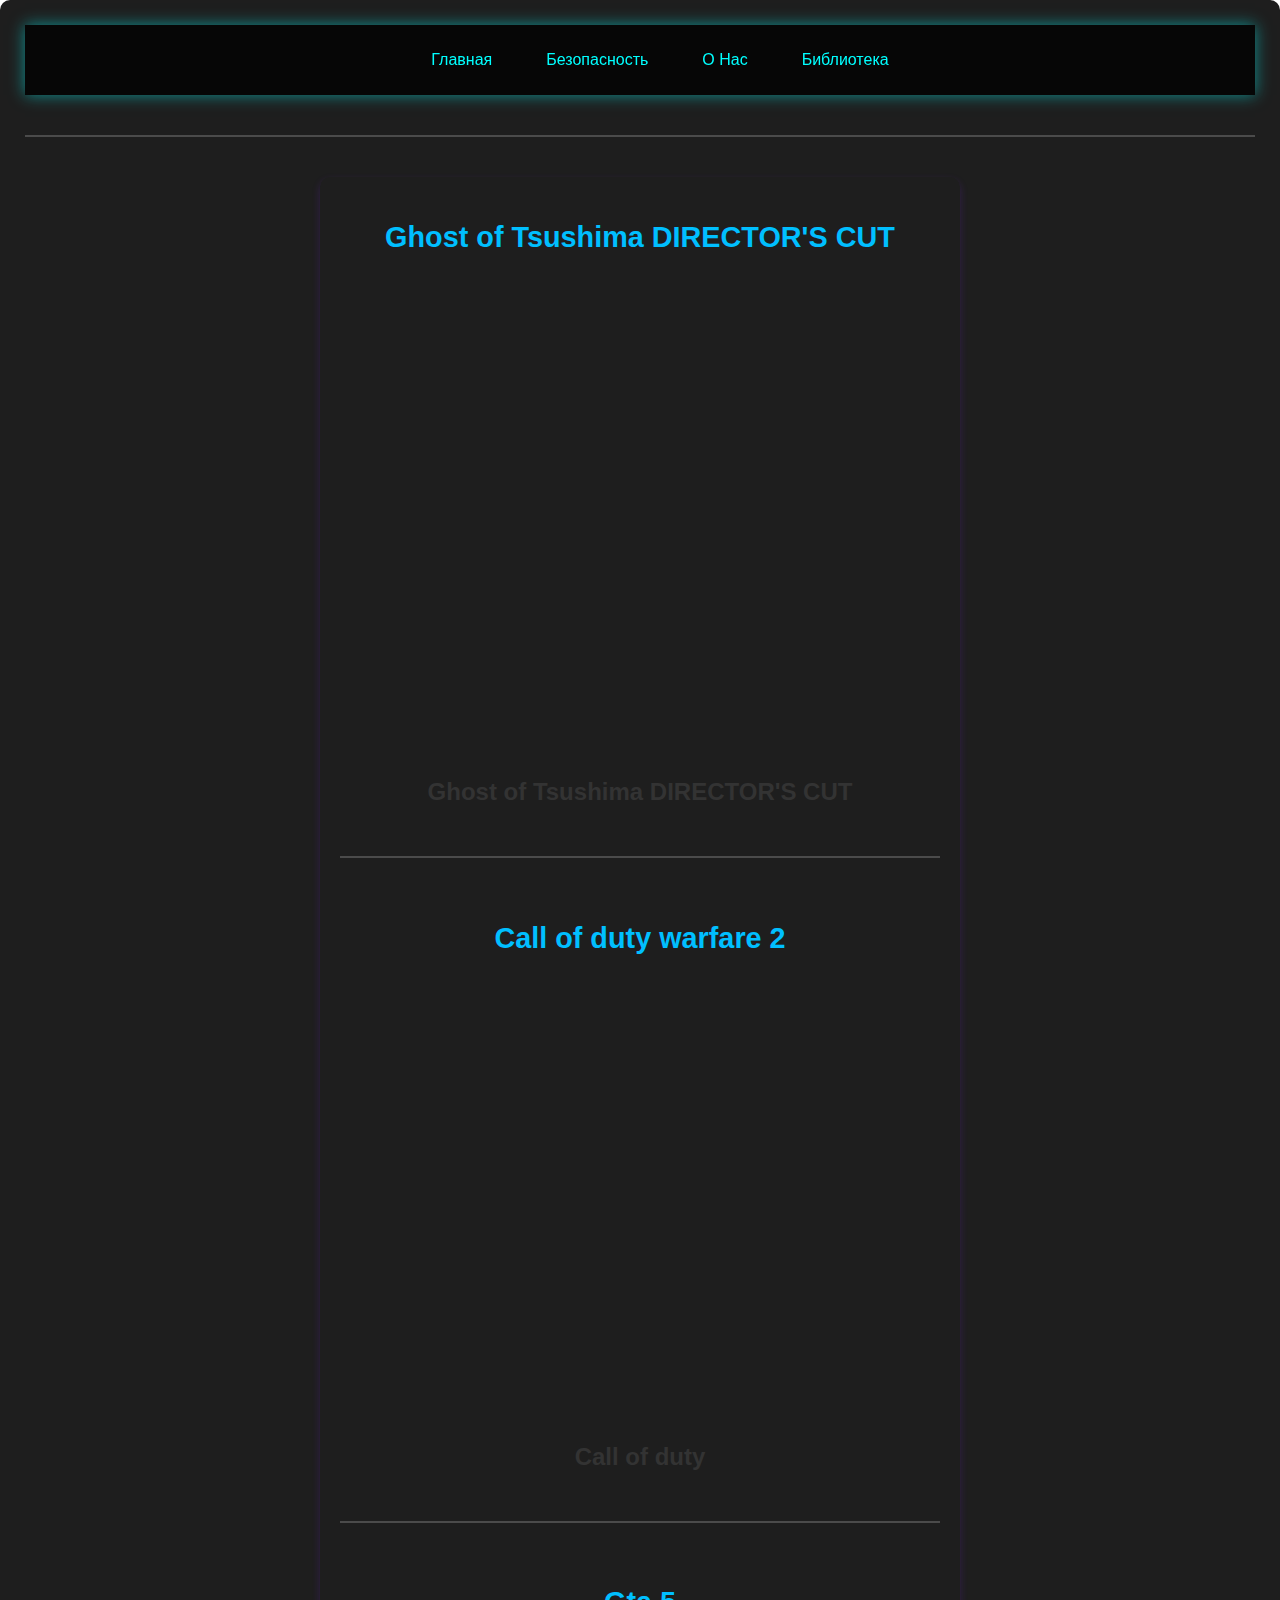
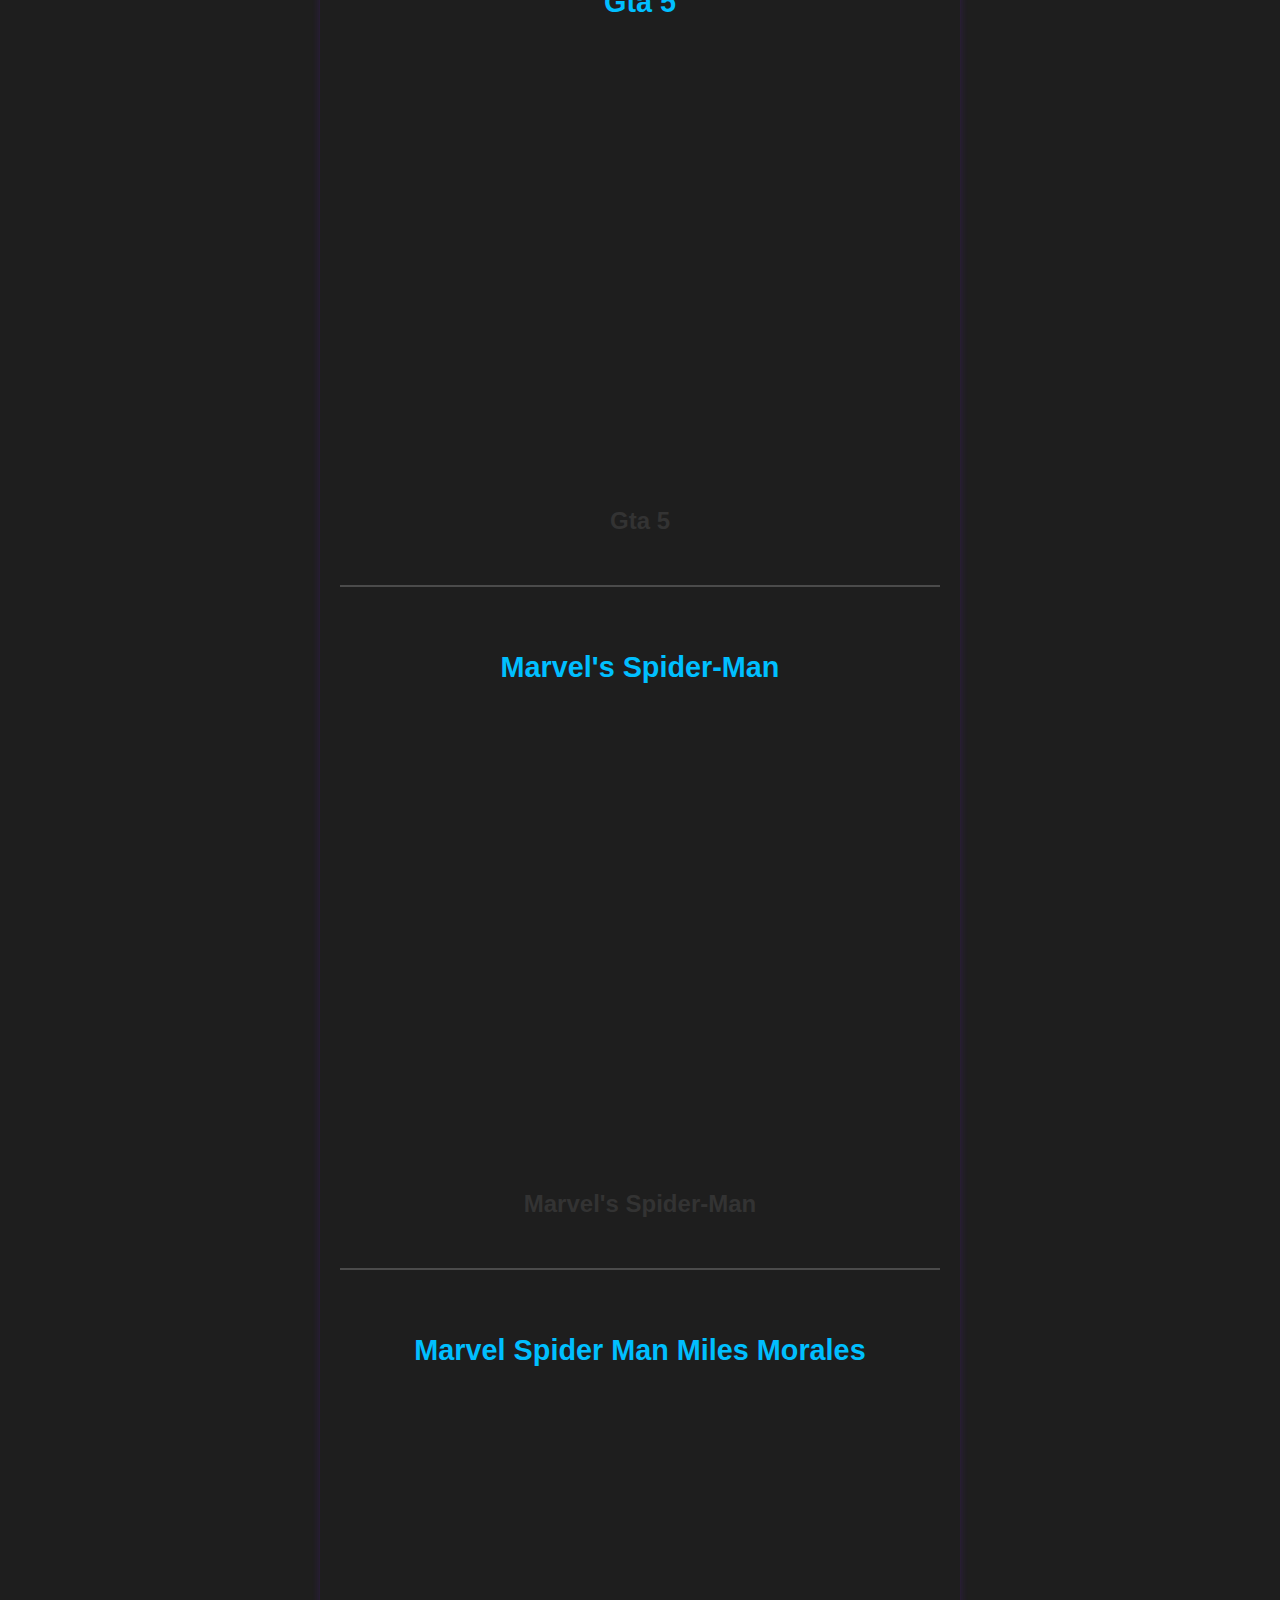
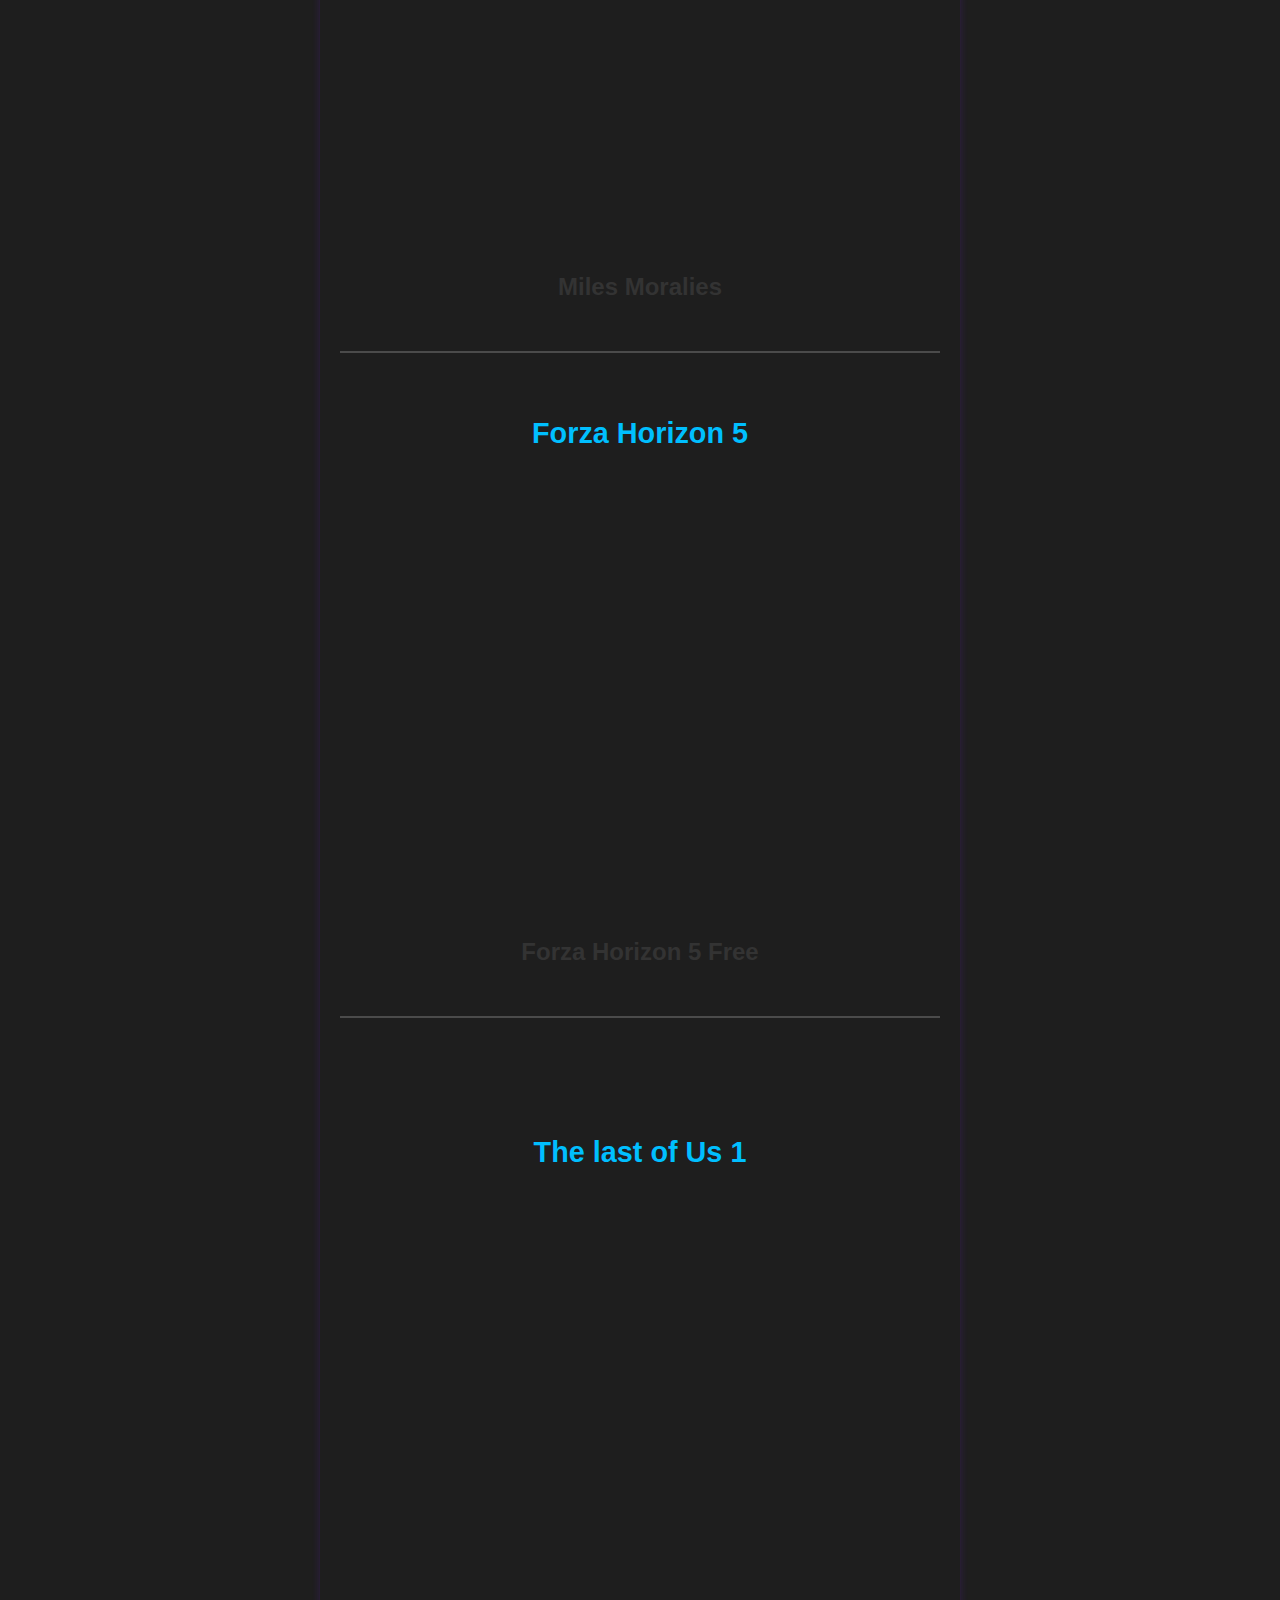
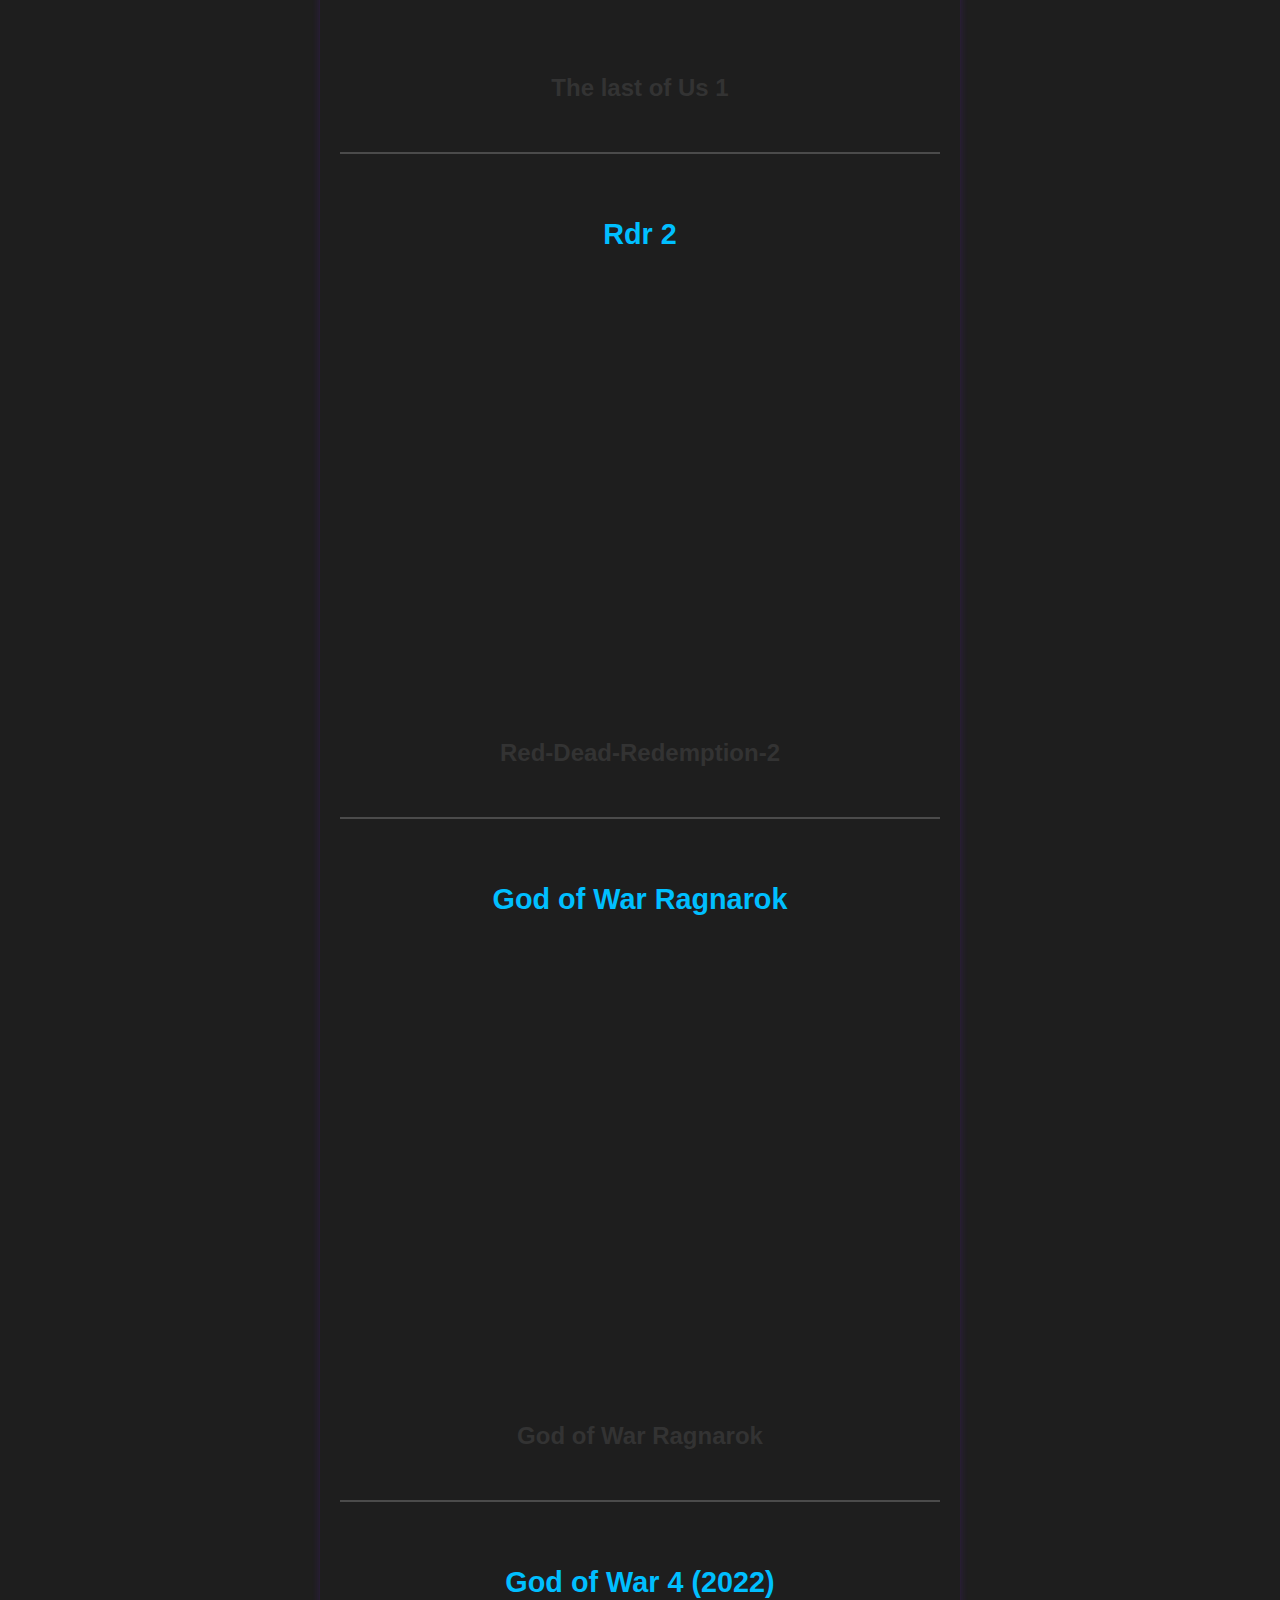
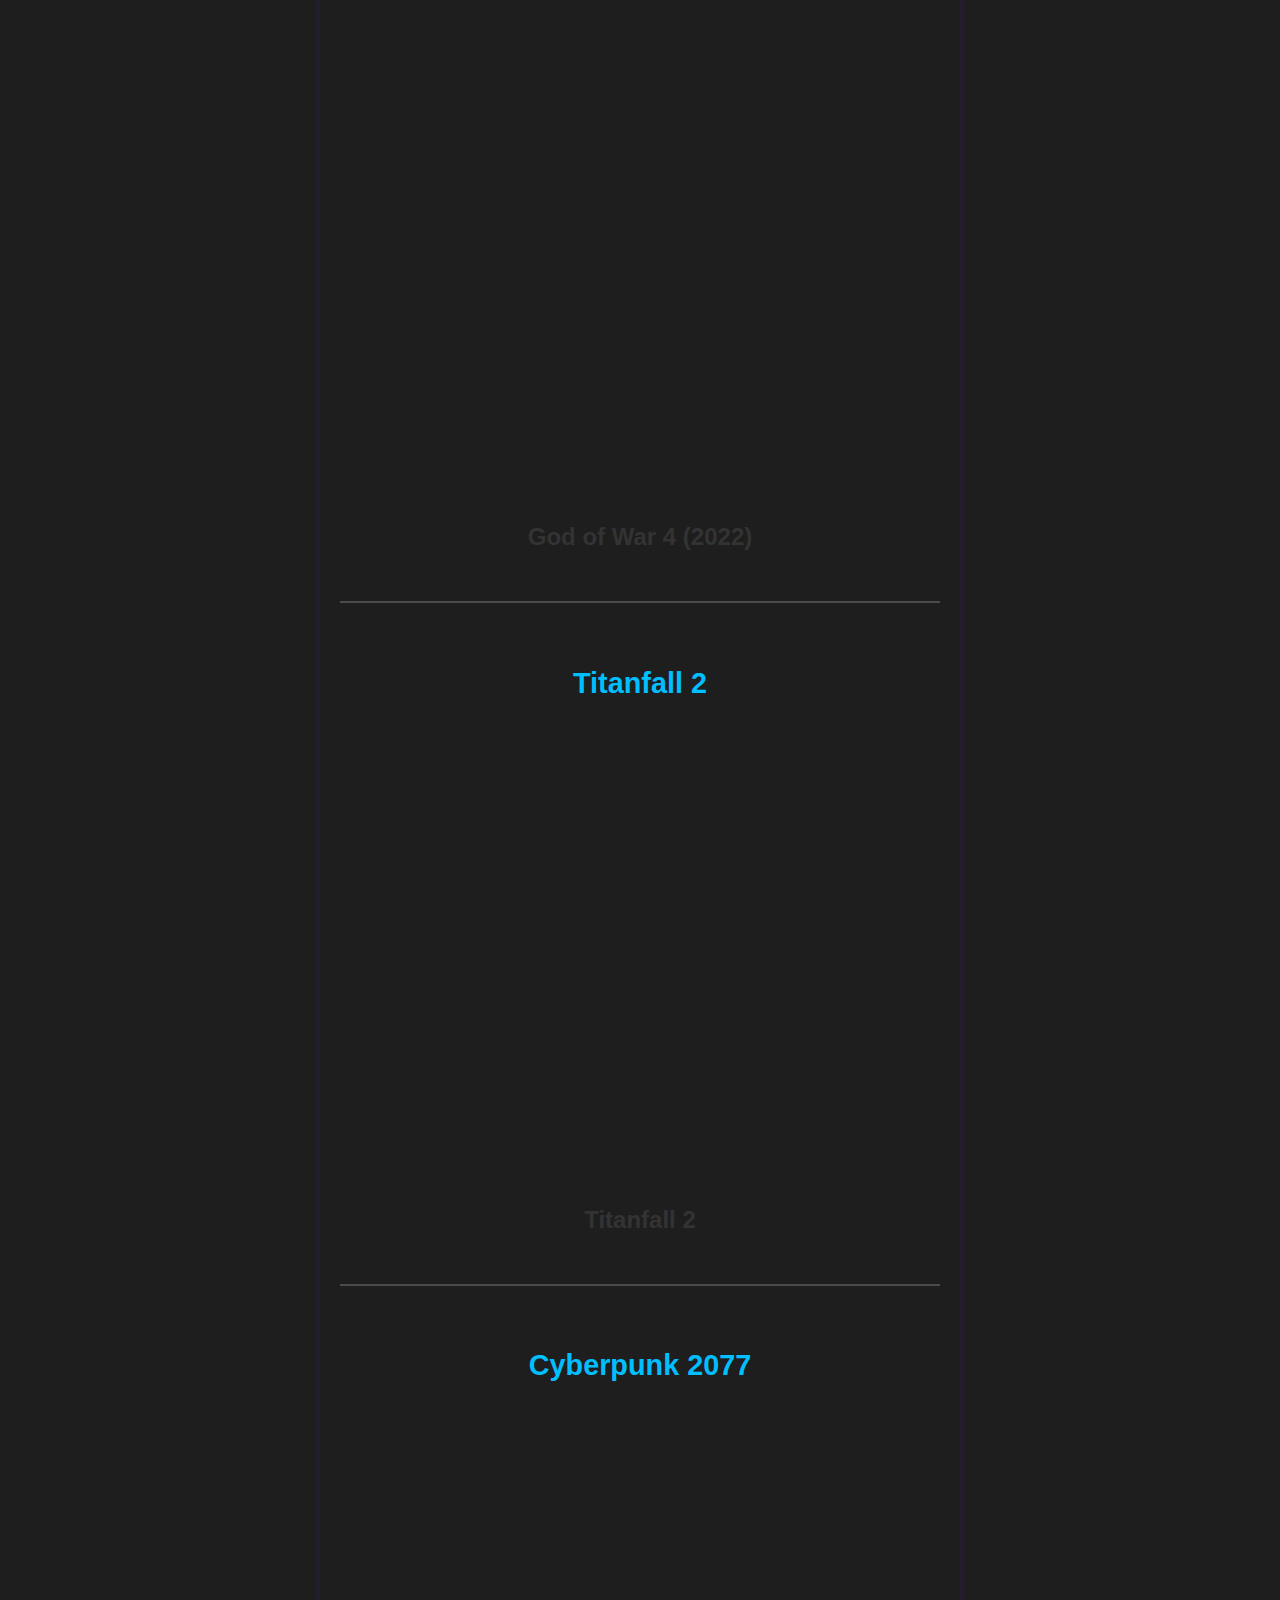
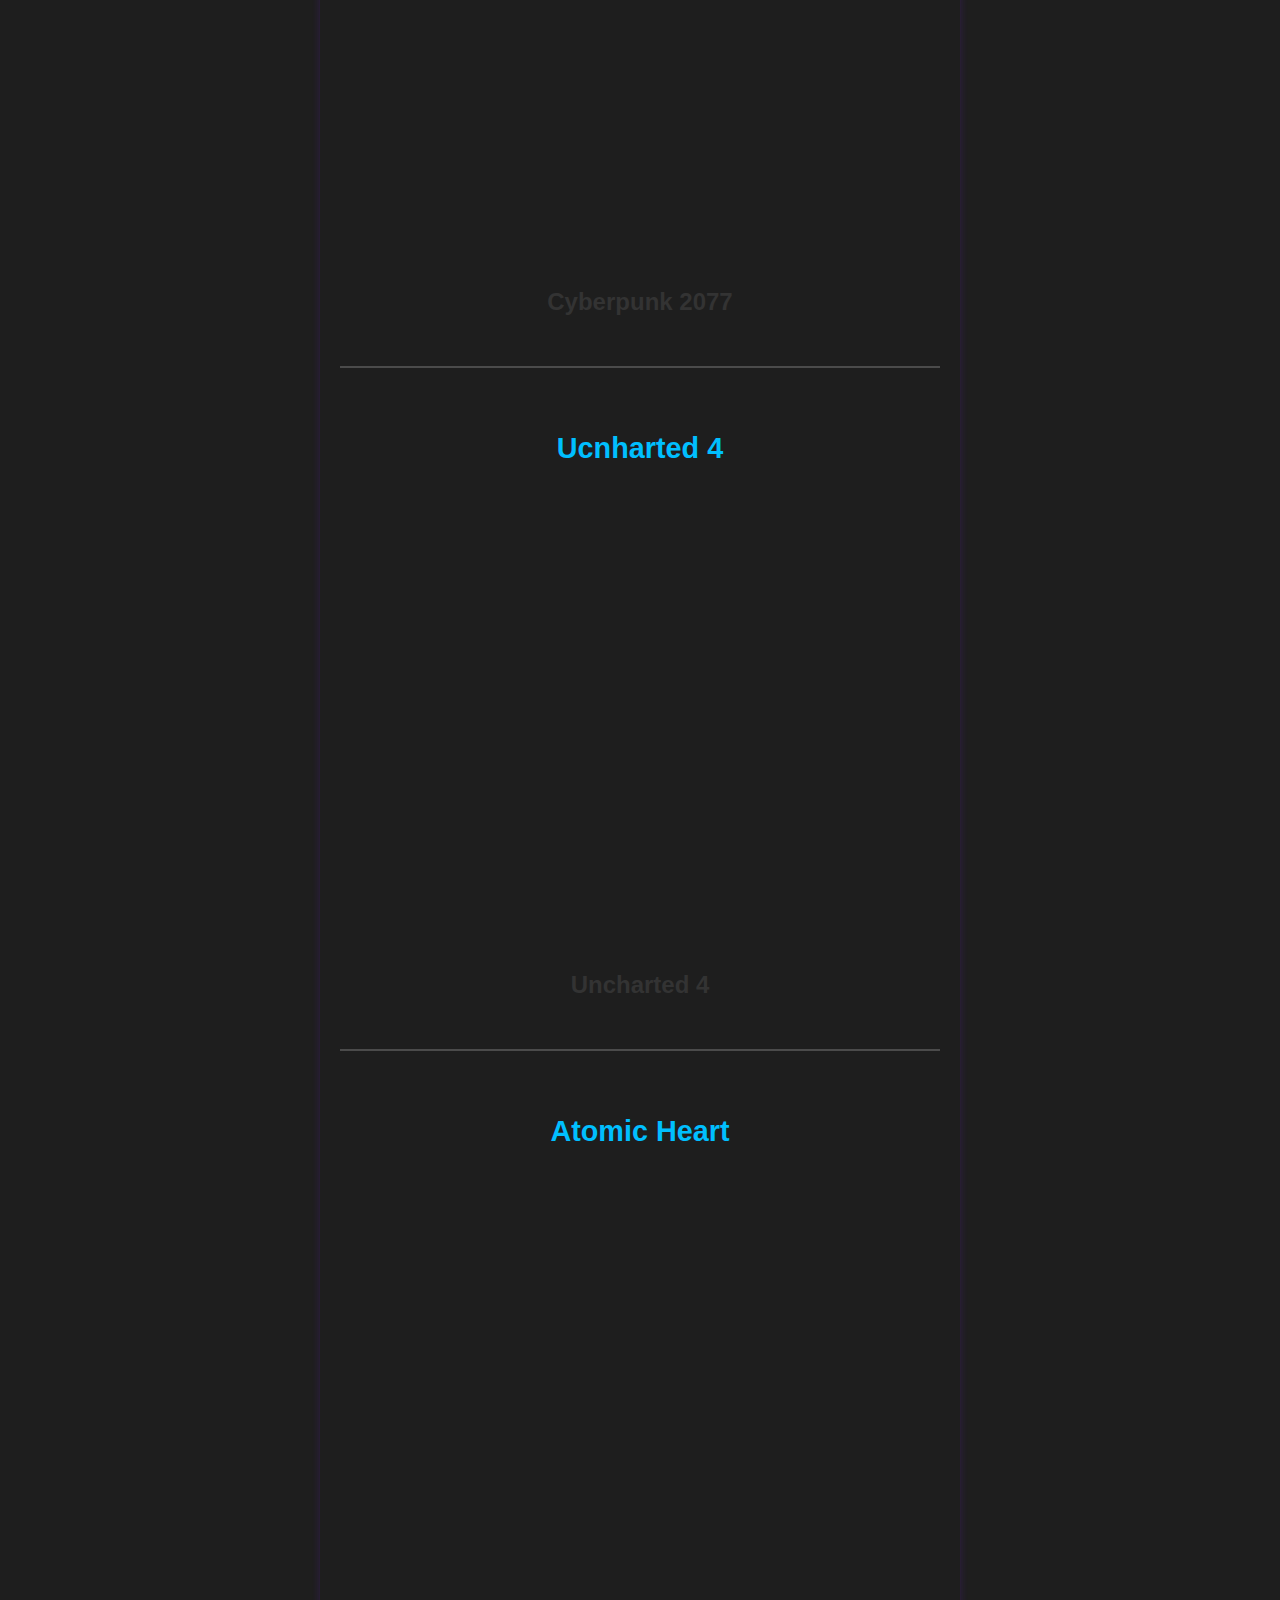
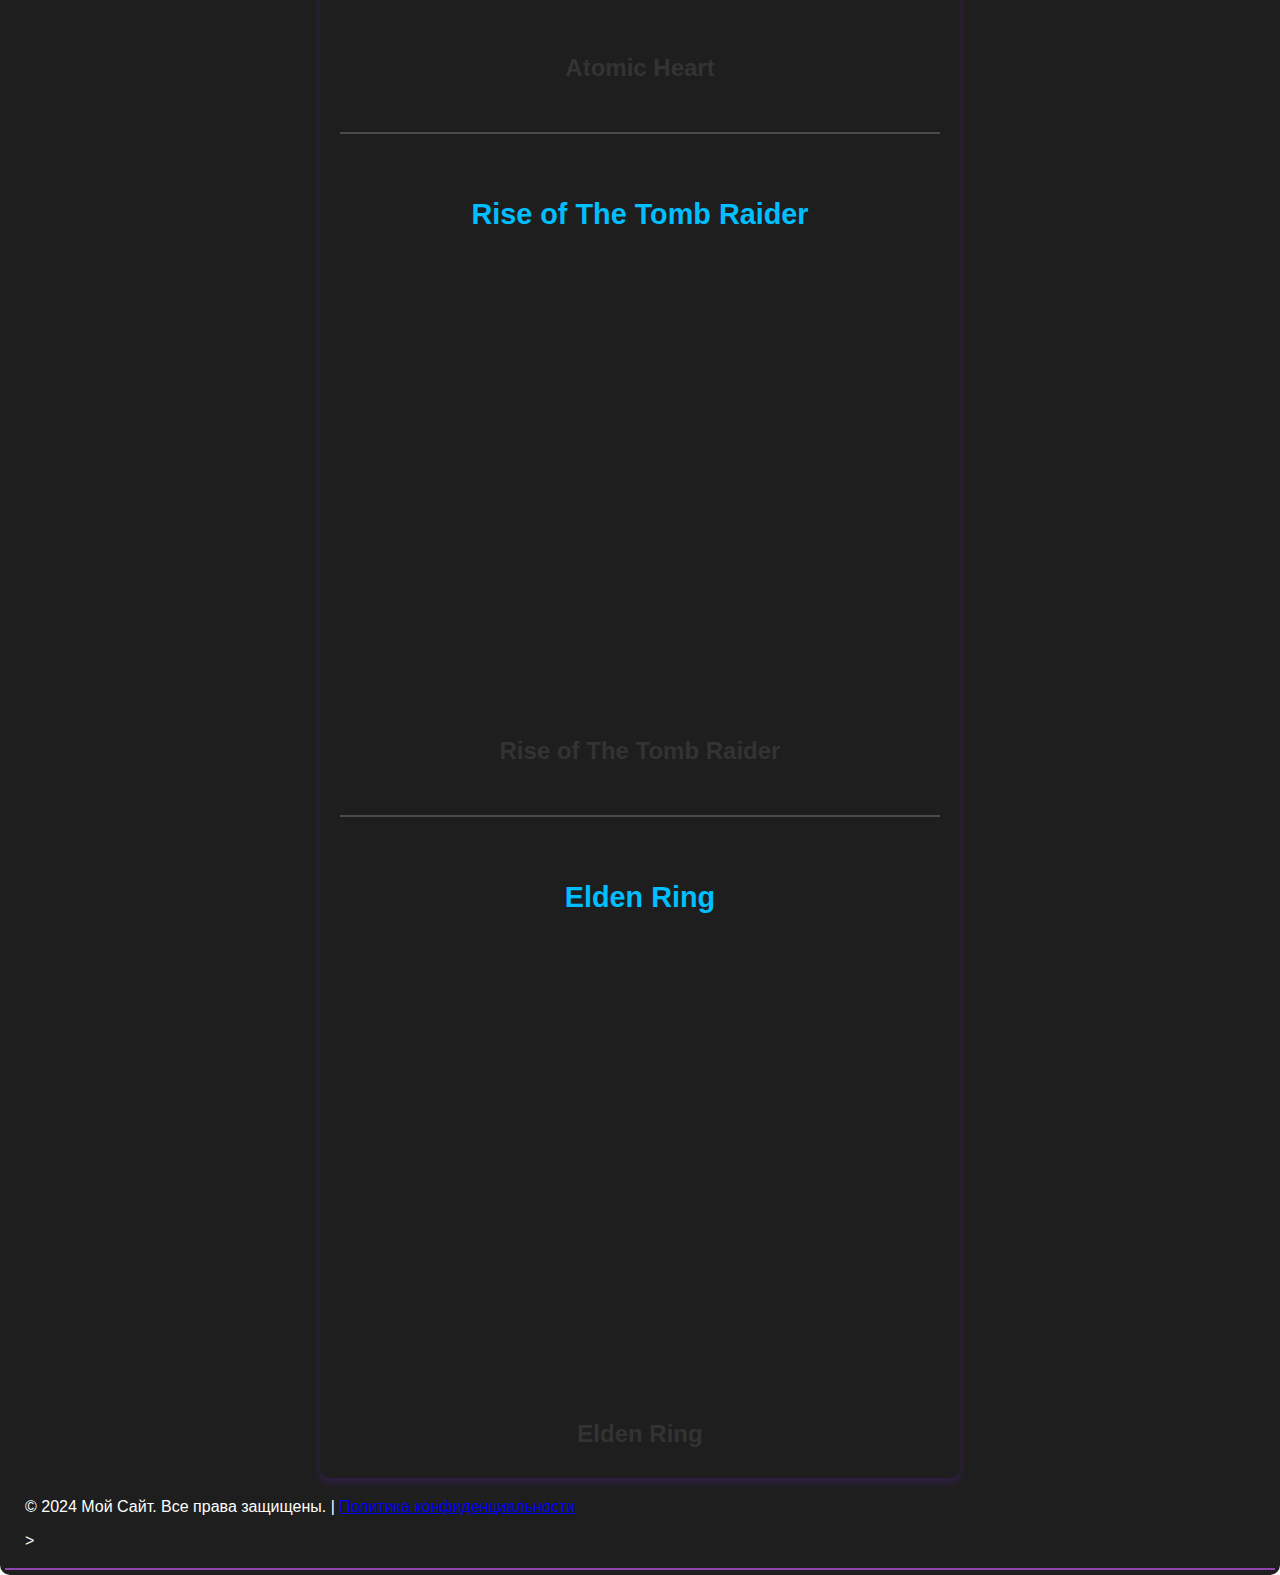
<file: html/index.html>
<!DOCTYPE html>
<html lang="en">
  <head>
    <meta charset="UTF-8" />
    <meta name="viewport" content="width=device-width, initial-scale=1.0" />
    <link rel="stylesheet" href="./updated_index.css" />
    <title>Game</title>
    <style>
      .header {
        background-color: #9dff9a;
        padding: 20px;
        text-align: center;
      }
    </style>
  </head>
  <body>
    
    
    <div class="container">
      <nav class="menu">
        <ul>
          <li><a href="index.html">Главная</a></li>
          <li><a href="./inex.html">Безопасность</a></li>
          
          <li><a href="#about">О Нас</a></li>
          <li><a href="./biblioteke.html">Библиотека</a></li>
        </ul>

      </nav>
     
      <hr />
      <div class="card">
        <h2 class="animated-border">Ghost of Tsushimа DIRECTOR'S CUT</h2>
        <iframe class="video"
          width="560"
          height="315"
          src="https://www.youtube.com/embed/A5gVt028Hww?si=TrqrygBFB2-xME45"
          title="YouTube video player"
          frameborder="0"
          allow="accelerometer; autoplay; clipboard-write; encrypted-media; gyroscope; picture-in-picture; web-share"
          referrerpolicy="strict-origin-when-cross-origin"
          allowfullscreen
        ></iframe>
        <br /><br /><br />
        <a
          class="site"
          href="./Ghost-of-Tsushima-DIRECTORS-CUT-by-Igruha (1).torrent"
          >Ghost of Tsushimа DIRECTOR'S CUT</a
        >
        <hr />
        <h2 class="animated-border">Call of duty warfare 2</h2>
        <br />
        <iframe class="video"
          width="560"
          height="315"
          src="https://www.youtube.com/embed/Q8I-DhuQv7s?si=Xa8m_mXmUOyby4n6"
          title="YouTube video player"
          frameborder="0"
          allow="accelerometer; autoplay; clipboard-write; encrypted-media; gyroscope; picture-in-picture; web-share"
          referrerpolicy="strict-origin-when-cross-origin"
          allowfullscreen
        ></iframe>
        <br />
        <a
          class="site"
          href="./Call_Of_Duty_Modern_Warfare_2_Campaign_Remastered_by_Igruha.torrent"
          >Call of duty
        </a>
        <hr />
        <h2 class="animated-border">Gta 5</h2>
        <br />
        <iframe class="video"
          width="560"
          height="315"
          src="https://www.youtube.com/embed/QkkoHAzjnUs?si=8brV4nxfHjqQ7Ejp"
          title="YouTube video player"
          frameborder="0"
          allow="accelerometer; autoplay; clipboard-write; encrypted-media; gyroscope; picture-in-picture; web-share"
          referrerpolicy="strict-origin-when-cross-origin"
          allowfullscreen
        ></iframe>
        <a class="site" href="">Gta 5</a>
        <hr />
        <h2 class="animated-border">Marvel's Spider-Man</h2>
        <iframe class="video"
          width="560"
          height="315"
          src="https://www.youtube.com/embed/q4GdJVvdxss?si=ibxtrtJicVx4SDES"
          title="YouTube video player"
          frameborder="0"
          allow="accelerometer; autoplay; clipboard-write; encrypted-media; gyroscope; picture-in-picture; web-share"
          referrerpolicy="strict-origin-when-cross-origin"
          allowfullscreen
        ></iframe>
        <br /><br />
        <a class="site" href="./Marvels-Spider-Man-Remastered-by-Igruha.torrent"
          >Marvel's Spider-Man</a
        >
        <hr />
        <h2 class="animated-border">Marvel Spider Man Miles Morales</h2>
        <iframe class="video"
          width="560"
          height="315"
          src="https://www.youtube.com/embed/oZXyrAfuHOo?si=4JZ7YAp-sN0DpAFD"
          title="YouTube video player"
          frameborder="0"
          allow="accelerometer; autoplay; clipboard-write; encrypted-media; gyroscope; picture-in-picture; web-share"
          referrerpolicy="strict-origin-when-cross-origin"
          allowfullscreen
        ></iframe>
        <br /><br />
        <a
          class="site"
          href="./Marvels-Spider-Man-Miles-Morales-by-Igruha.torrent"
          >Miles Moralies</a
        >
        <hr />

        <h2 class="animated-border">Forza Horizon 5</h2>
        <br />
        <iframe class="video"
          width="560"
          height="315"
          src="https://www.youtube.com/embed/FYH9n37B7Yw?si=LBO9UQBSNR2gJF5T"
          title="YouTube video player"
          frameborder="0"
          allow="accelerometer; autoplay; clipboard-write; encrypted-media; gyroscope; picture-in-picture; web-share"
          referrerpolicy="strict-origin-when-cross-origin"
          allowfullscreen
        ></iframe>
        <br />
        <a
          class="site"
          href="./Forza Horizon 5 Premium Edition by Igruha.torrent"
          >Forza Horizon 5 Free</a
        >
        <hr />

        <br /><br /><br />
        <h2 class="animated-border">The last of Us 1</h2>
        <iframe class="video"
          width="560"
          height="315"
          src="https://www.youtube.com/embed/W01L70IGBgE?si=Z2uGq5t8N0VxHSJ_"
          title="YouTube video player"
          frameborder="0"
          allow="accelerometer; autoplay; clipboard-write; encrypted-media; gyroscope; picture-in-picture; web-share"
          referrerpolicy="strict-origin-when-cross-origin"
          allowfullscreen
        ></iframe>
        <br /><br />
        <a class="site" href="./The-Last-of-Us-Part-I-by-Igruha.torrent"
          >The last of Us 1</a
        >
        <hr />
        <h2 class="animated-border">Rdr 2</h2>
        <br />
        <iframe class="video"
          width="560"
          height="315"
          src="https://www.youtube.com/embed/gmA6MrX81z4?si=O3uFdACxFXepvdcs"
          title="YouTube video player"
          frameborder="0"
          allow="accelerometer; autoplay; clipboard-write; encrypted-media; gyroscope; picture-in-picture; web-share"
          referrerpolicy="strict-origin-when-cross-origin"
          allowfullscreen
        ></iframe>
        <br />
        <a class="site" href="./Red-Dead-Redemption-2-by-Igruha.torrent"
          >Red-Dead-Redemption-2</a
        >
        <hr />
        <h2 class="animated-border">God of War Ragnarok</h2>
        <br />
        <iframe class="video"
          width="560"
          height="315"
          src="https://www.youtube.com/embed/hfJ4Km46A-0?si=UsaT2GQ6wqG0bS4Y"
          title="YouTube video player"
          frameborder="0"
          allow="accelerometer; autoplay; clipboard-write; encrypted-media; gyroscope; picture-in-picture; web-share"
          referrerpolicy="strict-origin-when-cross-origin"
          allowfullscreen
        ></iframe>
        <br /><br />
        <a class="site" href="./God-of-War-Ragnarok-by-Igruha.torrent"
          >God of War Ragnarok</a
        >
        <hr />
        <h2 class="animated-border">Gоd of War 4 (2022)</h2>
        <iframe class="video"
          width="560"
          height="315"
          src="https://www.youtube.com/embed/dIQGI36BxDE?si=iPg0luVLqBfUZlc1"
          title="YouTube video player"
          frameborder="0"
          allow="accelerometer; autoplay; clipboard-write; encrypted-media; gyroscope; picture-in-picture; web-share"
          referrerpolicy="strict-origin-when-cross-origin"
          allowfullscreen
        ></iframe>
        <br /><br /><br />
        <a class="site" href="./God-of-War-by-Igruha.torrent"
          >Gоd of War 4 (2022)</a
        >
        <hr />
        <h2 class="animated-border">Titanfall 2</h2>
        <iframe class="video"
          width="560"
          height="315"
          src="https://www.youtube.com/embed/ktw2k3m7Qko?si=k5d8oYFYktLo2gd7"
          title="YouTube video player"
          frameborder="0"
          allow="accelerometer; autoplay; clipboard-write; encrypted-media; gyroscope; picture-in-picture; web-share"
          referrerpolicy="strict-origin-when-cross-origin"
          allowfullscreen
        ></iframe>
        <br /><br />
        <a class="site" href="./Titanfall-2-by-Igruha.torrent">Titanfall 2</a>
        <hr />

        <h2 class="animated-border">Cyberpunk 2077</h2>
        <br />
        <iframe class="video"
          width="560"
          height="315"
          src="https://www.youtube.com/embed/8X2kIfS6fb8?si=yHjKVIb9T-1vseva"
          title="YouTube video player"
          frameborder="0"
          allow="accelerometer; autoplay; clipboard-write; encrypted-media; gyroscope; picture-in-picture; web-share"
          referrerpolicy="strict-origin-when-cross-origin"
          allowfullscreen
        ></iframe>
        <br /><br />
        <a class="site" href="./Cyberpunk-2077-by-Igruha.torrent"
          >Cyberpunk 2077</a
        >
        <hr />
        <h2 class="animated-border">Ucnharted 4</h2>
        <br />
        <iframe class="video"
          width="560"
          height="315"
          src="https://www.youtube.com/embed/hh5HV4iic1Y?si=ijeZ-2uBVy6Qvk-_"
          title="YouTube video player"
          frameborder="0"
          allow="accelerometer; autoplay; clipboard-write; encrypted-media; gyroscope; picture-in-picture; web-share"
          referrerpolicy="strict-origin-when-cross-origin"
          allowfullscreen
        ></iframe>
        <br /><br />
        <a
          class="site"
          href="./UNCHARTED-Legacy-of-Thieves-Collection-by-Igruha.torrent"
          >Uncharted 4</a
        >
        <hr />
        <h2 class="animated-border">Atomic Heart</h2>
        <br />
        <iframe class="video"
          width="560"
          height="315"
          src="https://www.youtube.com/embed/VbIc2_FwReE?si=b4PMLsDGTjcx4yLe"
          title="YouTube video player"
          frameborder="0"
          allow="accelerometer; autoplay; clipboard-write; encrypted-media; gyroscope; picture-in-picture; web-share"
          referrerpolicy="strict-origin-when-cross-origin"
          allowfullscreen
        ></iframe>
        <br /><br />
        <a class="site" href="./Atomic-Heart-by-Igruha.torrent">Atomic Heart</a>
        <hr />
        <h2 class="animated-border">Rise of The Tomb Raider</h2>
        <iframe class="video"
          width="560"
          height="315"
          src="https://www.youtube.com/embed/1_FIyNcQSgA?si=QFygSaFk3jp8SKv4"
          title="YouTube video player"
          frameborder="0"
          allow="accelerometer; autoplay; clipboard-write; encrypted-media; gyroscope; picture-in-picture; web-share"
          referrerpolicy="strict-origin-when-cross-origin"
          allowfullscreen
        ></iframe>
        <br /><br />
        <a class="site" href="./Rise-of-the-Tomb-Raider-by-Igruha.torrent"
          >Rise of The Tomb Raider</a
        >
        <hr />
        <h2 class="animated-border">Elden Ring</h2>
        <br />
        <iframe
          class="video"
          width="560"
          height="315"
          src="https://www.youtube.com/embed/AKXiKBnzpBQ?si=ppKZ2C7w4xLilnYP"
          title="YouTube video player"
          frameborder="0"
          allow="accelerometer; autoplay; clipboard-write; encrypted-media; gyroscope; picture-in-picture; web-share"
          referrerpolicy="strict-origin-when-cross-origin"
          allowfullscreen
        ></iframe>
        <br /><br />
        <a class="site" href="./Elden-Ring-by-Igruha.torrent">Elden Ring</a>
      </div>

      <footer>
        <p>&copy; 2024 Мой Сайт. Все права защищены. | <a href="./inex.html">Политика конфиденциальности</a></p>
    </footer>>
    </div>
   

    <script src="./index.js"></script>
  </body>
</html>
</file>
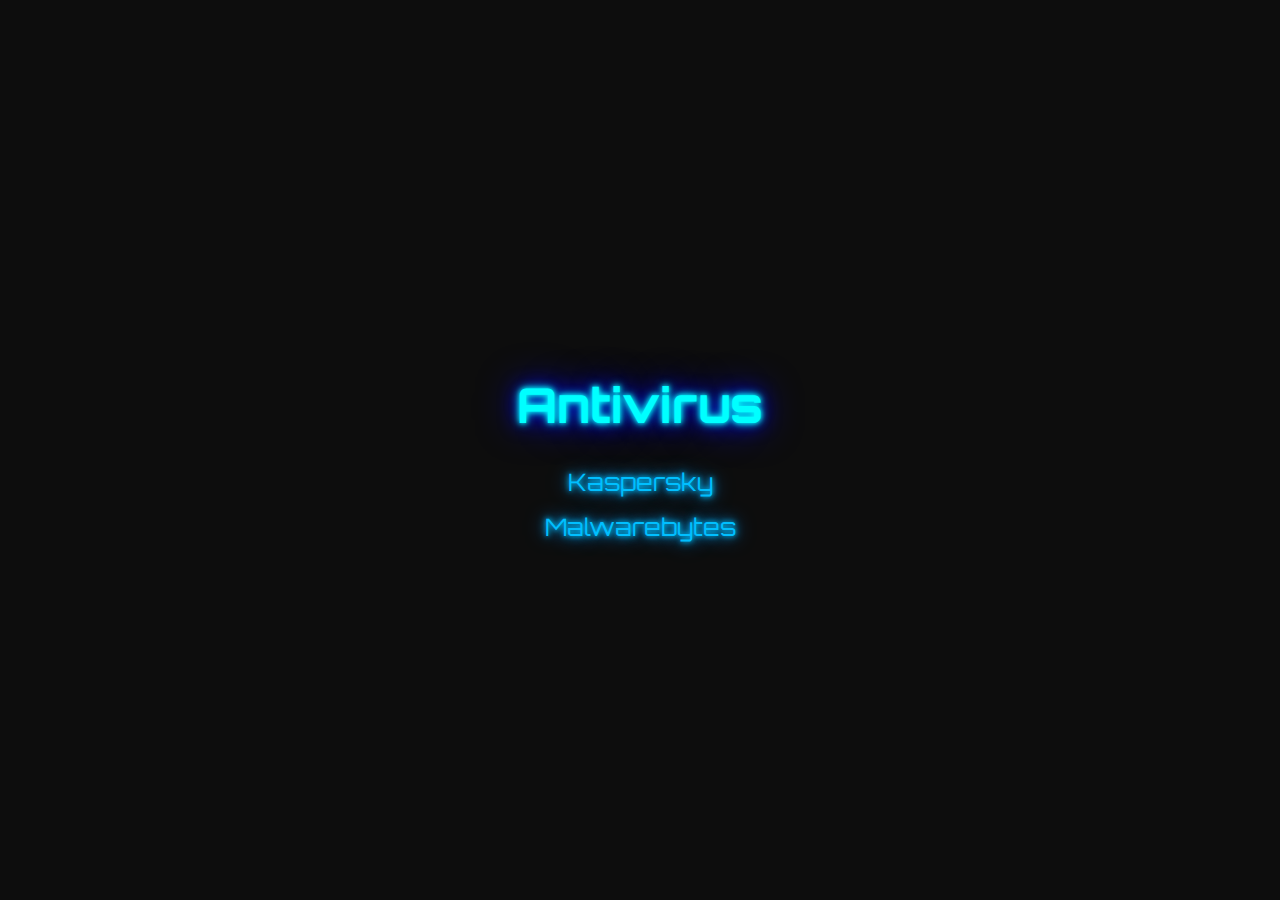
<file: html/anti.html>
<!DOCTYPE html>
<html lang="en">
<head>
    <meta charset="UTF-8">
    <meta name="viewport" content="width=device-width, initial-scale=1.0">
    <link rel="stylesheet" href="./anti.css">
    <title>Document</title>
</head>
<body>
    <div class="container">
        <h1 class="neon-text">Antivirus</h1>
        <ul class="neon-list">
            <li><a href="https://www.kaspersky.com/">Kaspersky</a></li>
            <li><a href="https://www.malwarebytes.com/">Malwarebytes</a></li>
        </ul>
    </div>

    <script src="./anti.js"></script>
</body>
</html>
</file>
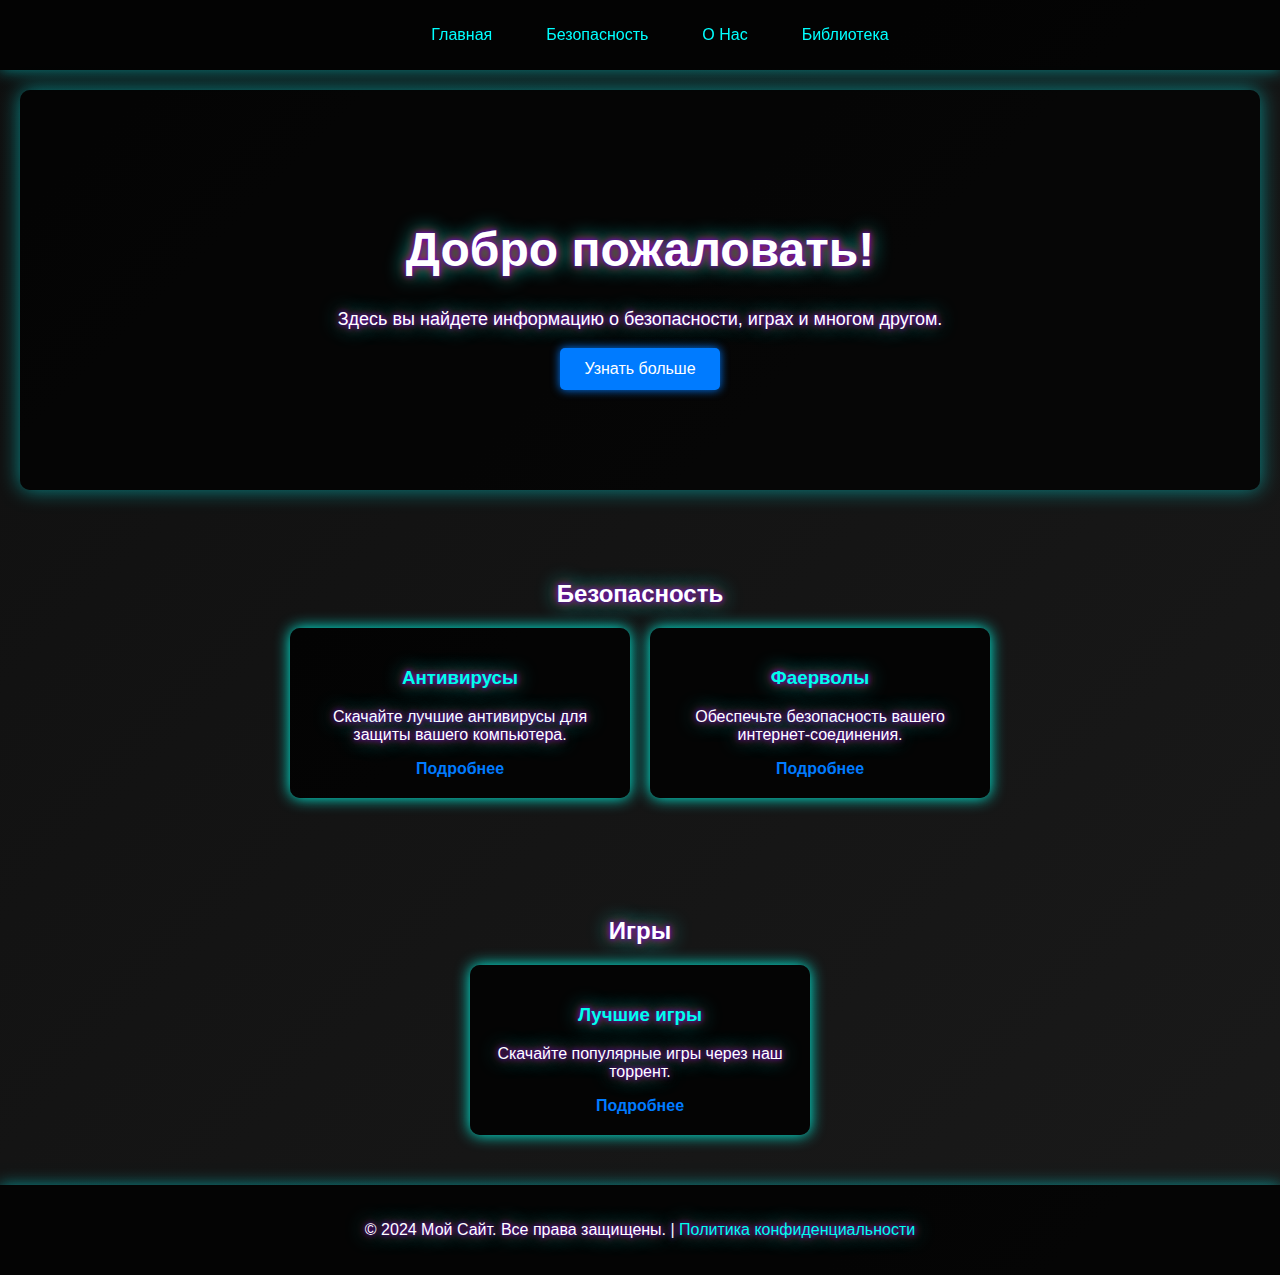
<file: html/inex.html>
<!DOCTYPE html>
<html lang="ru">
<head>
    <meta charset="UTF-8">
    <meta name="viewport" content="width=device-width, initial-scale=1.0">
    <title>Неоновый Сайт</title>
    <link rel="stylesheet" href="inex.css">
</head>
<body>
    <nav class="menu">
        <ul>
            <li><a href="index.html">Главная</a></li>
            <li><a href="./inex.html">Безопасность</a></li>
            <li><a href="#about">О Нас</a></li>
            <li><a href="./biblioteke.html">Библиотека</a></li>
        </ul>
    </nav>

    <div class="hero" id="home">
        <h1>Добро пожаловать!</h1>
        <p>Здесь вы найдете информацию о безопасности, играх и многом другом.</p>
        <button>Узнать больше</button>
    </div>

    <div class="section" id="security">
        <h2>Безопасность</h2>
        <div class="cards">
            <div class="card">
                <h3>Антивирусы</h3>
                <p>Скачайте лучшие антивирусы для защиты вашего компьютера.</p>
                <a href="./anti.html">Подробнее</a>
            </div>
            <div class="card">
                <h3>Фаерволы</h3>
                <p>Обеспечьте безопасность вашего интернет-соединения.</p>
                <a href="#">Подробнее</a>
            </div>
        </div>
    </div>

    <div class="section" id="games">
        <h2>Игры</h2>
        <div class="cards">
            <div class="card">
                <h3>Лучшие игры</h3>
                <p>Скачайте популярные игры через наш торрент.</p>
                <a href="#">Подробнее</a>
            </div>
        </div>
    </div>

    <footer>
        <p>&copy; 2024 Мой Сайт. Все права защищены. | <a href="./inex.html">Политика конфиденциальности</a></p>
    </footer>
</body>
</html>
</file>
<file: html/updated_index.css>
body {
    background-size: cover;
    background-attachment: fixed;
    color: white;
    font-family: 'Roboto', sans-serif;
    margin: 0;
    padding: 0;
}

.menu {
    background: rgba(0, 0, 0, 0.8);
    padding: 10px;
    display: flex;
    justify-content: center;
    position: sticky;
    top: 0;
    z-index: 10;
    box-shadow: 0 0 15px rgba(0, 255, 255, 0.5);
}

.menu ul {
    list-style: none;
    display: flex;
    gap: 30px;
}

.menu li a {
    text-decoration: none;
    color: #0ff;
    font-size: 16px;
    padding: 8px 12px;
    transition: 0.3s;
}

.menu li a:hover {
    color: #ff00ff;
    text-shadow: 0 0 5px #ff00ff, 0 0 10px #ff00ff;
}

.search-box {
    display: flex;
    align-items: center;
    background-color: #2a2a2a;
    border-radius: 4px;
    padding: 5px 10px;
}

.search-box input {
    border: none;
    outline: none;
    background: transparent;
    color: #fff;
    font-size: 14px;
    padding: 5px;
    width: 200px;
}

.search-box input::placeholder {
    color: #888;
}

.search-box button {
    background: none;
    border: none;
    color: #fff;
    cursor: pointer;
    font-size: 16px;
    padding: 5px;
}

.search-box button:hover {
    color: #ffcc00;
}

.container {
    position: relative;
    padding: 20px;
    border: 5px solid transparent;
    border-radius: 10px;
    background: #1e1e1e;
    box-sizing: border-box;
    animation: borderAnimation 2s infinite alternate;
}

.animated-border {
    font-size: 3rem;
    font-weight: bold;
    color: #8e44ad;
    display: inline-block;
    opacity: 1; 
    transform: none; 
}

@keyframes reveal {
    0% {
        opacity: 0;
        transform: translateY(50px);
    }

    25% {
        opacity: 1;
        transform: translateY(0);
    }

    50% {
        opacity: 1;
        transform: translateY(0);
    }

    75% {
        opacity: 0;
        transform: translateY(-50px);
    }

    100% {
        opacity: 0;
        transform: translateY(50px);
    }
}

.animated-border::after {
    content: "";
    display: block;
    width: 100%;
    height: 2px;
    background-color: #8e44ad;
    position: absolute;
    bottom: 0;
    left: 0;
    animation: lineReveal 4s ease-in-out infinite;
}

@keyframes lineReveal {
    0% {
        width: 0;
    }

    25% {
        width: 50%;
    }

    50% {
        width: 100%;
    }

    75% {
        width: 50%;
    }

    100% {
        width: 0;
    }
}

@keyframes borderAnimation {
    0% {
        border-color: #8e44ad;
        box-shadow: 0 0 15px rgba(142, 68, 173, 0.5);
    }

    50% {
        border-color: #f39c12;
        box-shadow: 0 0 25px rgba(243, 156, 18, 0.5);
    }

    100% {
        border-color: #8e44ad;
        box-shadow: 0 0 15px rgba(142, 68, 173, 0.5);
    }
}


.card {
    border-radius: 10px;
    padding: 20px;
    margin: 20px auto;
    max-width: 600px;
    box-shadow: 0 4px 8px rgba(133, 40, 255, 0.2);
    color: white;
    text-align: center;
}

.card h2 {
    color: deepskyblue;
    font-size: 1.8rem;
}

.card a {
    font-size: 1.5rem;
    color: #333;
    text-decoration: none;
    font-weight: bold;
    position: relative;
    padding: 10px 20px;
    display: inline-block;
    transition: color 0.3s ease;
}

.card a::after {
    content: '';
    position: absolute;
    bottom: 0;
    left: 0;
    width: 100%;
    height: 2px;
    background: linear-gradient(90deg, #ff8a00, #e52e71, #9d50bb, #4a00e0);
    transform: scaleX(0);
    transform-origin: bottom right;
    transition: transform 0.4s ease-out;
}

.card a:hover {
    color: #4a00e0;
}

.card a:hover::after {
    transform: scaleX(1);
    transform-origin: bottom left;
}


hr {
    border: 1px solid rgba(255, 255, 255, 0.2);
    margin: 40px 0;
}


iframe {
    width: 100%;
    height: 315px;
    border: none;
    border-radius: 5px;
}

.header {
    font-size: 3rem;
    font-weight: bold;
    background: linear-gradient(90deg, #ff8a00, #e52e71, #9d50bb, #4a00e0);
    background-size: 200% auto;
    color: transparent;
    background-clip: text;
    -webkit-background-clip: text;
    
}

@keyframes shine {
    0% {
        background-position: 0% 50%;
    }

    50% {
        background-position: 100% 50%;
    }

    100% {
        background-position: 0% 50%;
    }
}

.video {
    width: 100%;
    max-width: 800px;
    height: 450px;
    border-radius: 10px;
    
}
@keyframes pulse {
    0% {
        transform: scale(1);
    }

    50% {
        transform: scale(1.05);
    }

    100% {
        transform: scale(1);
    }
}
</file>
<file: html/anti.css>
@import url('https://fonts.googleapis.com/css2?family=Orbitron:wght@500&display=swap');

body {
    background-color: #0d0d0d;
    color: #fff;
    font-family: 'Orbitron', sans-serif;
    text-align: center;
    display: flex;
    justify-content: center;
    align-items: center;
    height: 100vh;
    margin: 0;
}

.container {
    text-align: center;
}

.neon-text {
    font-size: 3rem;
    color: #0ff;
    text-shadow: 0 0 5px #0ff, 0 0 10px #0ff, 0 0 20px #00f, 0 0 40px #00f;
    animation: glow 1.5s infinite alternate;
}

.neon-list {
    list-style: none; 
    padding: 0;
    text-align: center;
}

.neon-list li {
    margin: 15px 0;
}

.neon-list a {
    font-size: 1.5rem;
    color: #00bfff;
    text-decoration: none;
    text-shadow: 0 0 5px #00bfff, 0 0 10px #00bfff, 0 0 20px #0080ff;
    transition: 0.3s;
}

.neon-list a:hover {
    color: #fff;
    text-shadow: 0 0 5px #fff, 0 0 10px #fff, 0 0 20px #00bfff, 0 0 40px #00bfff;
}

@keyframes glow {
    from {
        text-shadow: 0 0 5px #0ff, 0 0 10px #0ff, 0 0 20px #00f, 0 0 40px #00f;
    }
    to {
        text-shadow: 0 0 10px #0ff, 0 0 20px #00f, 0 0 40px #00f, 0 0 60px #00f;
    }
}
</file>
<file: html/inex.css>
/* Общие стили */
body {
    margin: 0;
    font-family: Arial, sans-serif;
    background: linear-gradient(135deg, #0f0f0f, #1a1a1a);
    color: white;
    text-align: center;
}


h1, h2, h3, p {
    text-shadow: 0 0 5px #4200f8, 0 0 10px #ff0000, 0 0 20px #00FFEA;
}


.menu {
    background: rgba(0, 0, 0, 0.8);
    padding: 10px;
    display: flex;
    justify-content: center;
    position: sticky;
    top: 0;
    z-index: 10;
    box-shadow: 0 0 15px rgba(0, 255, 255, 0.5);
}

.menu ul {
    list-style: none;
    display: flex;
    gap: 30px;
}

.menu li a {
    text-decoration: none;
    color: #0ff;
    font-size: 16px;
    padding: 8px 12px;
    transition: 0.3s;
}

.menu li a:hover {
    color: #ff00ff;
    text-shadow: 0 0 5px #ff00ff, 0 0 10px #ff00ff;
}

/* Главный блок */
.hero {
    padding: 100px 20px;
    background: rgba(0, 0, 0, 0.7);
    border-radius: 10px;
    margin: 20px;
    box-shadow: 0 0 20px rgba(0, 255, 255, 0.5);
}

.hero h1 {
    font-size: 48px;
}

.hero p {
    font-size: 18px;
}

.hero button {
    padding: 12px 24px;
    background: #007BFF;
    border: none;
    border-radius: 5px;
    color: white;
    font-size: 16px;
    cursor: pointer;
    box-shadow: 0 0 10px #007BFF;
    transition: 0.3s;
}

.hero button:hover {
    background: #ff00ff;
    box-shadow: 0 0 15px #ff00ff;
}

/* Секции */
.section {
    padding: 50px 20px;
}

.cards {
    display: flex;
    justify-content: center;
    gap: 20px;
    flex-wrap: wrap;
}

/* Карточки */
.card {
    background: rgba(0, 0, 0, 0.8);
    padding: 20px;
    border-radius: 10px;
    width: 300px;
    text-align: center;
    box-shadow: 0 0 15px #00FFEA;
    transition: 0.3s;
}

.card:hover {
    box-shadow: 0 0 20px #ff00ff;
    transform: scale(1.05);
}

.card h3 {
    color: #00FFEA;
}

.card a {
    text-decoration: none;
    color: #007BFF;
    font-weight: bold;
    transition: 0.3s;
}

.card a:hover {
    color: #ff00ff;
    text-shadow: 0 0 5px #ff00ff, 0 0 10px #ff00ff;
}

/* Подвал */
footer {
    background: rgba(0, 0, 0, 0.8);
    padding: 20px;
    box-shadow: 0 0 15px rgba(0, 255, 255, 0.5);
}

footer a {
    color: #00FFEA;
    text-decoration: none;
    transition: 0.3s;
}

footer a:hover {
    color: #ff00ff;
    text-shadow: 0 0 5px #ff00ff, 0 0 10px #ff00ff;
}
</file>
